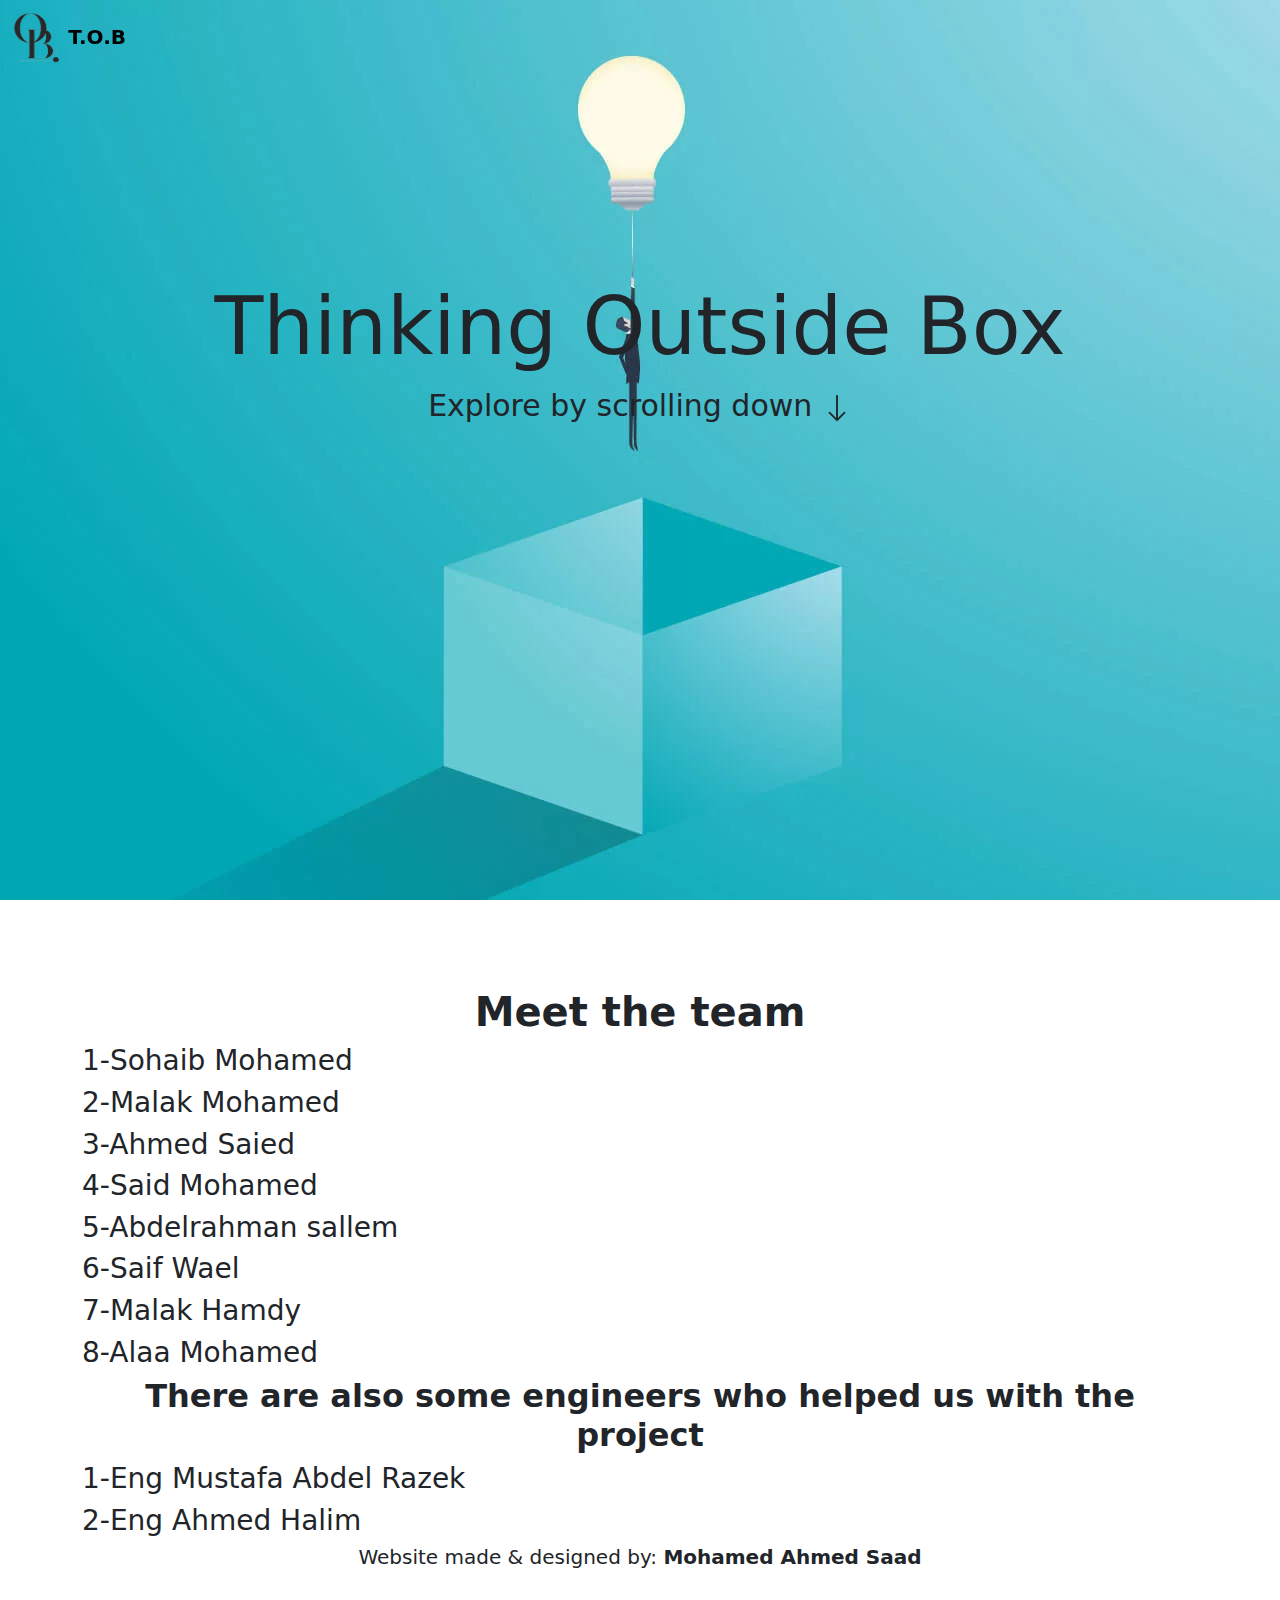
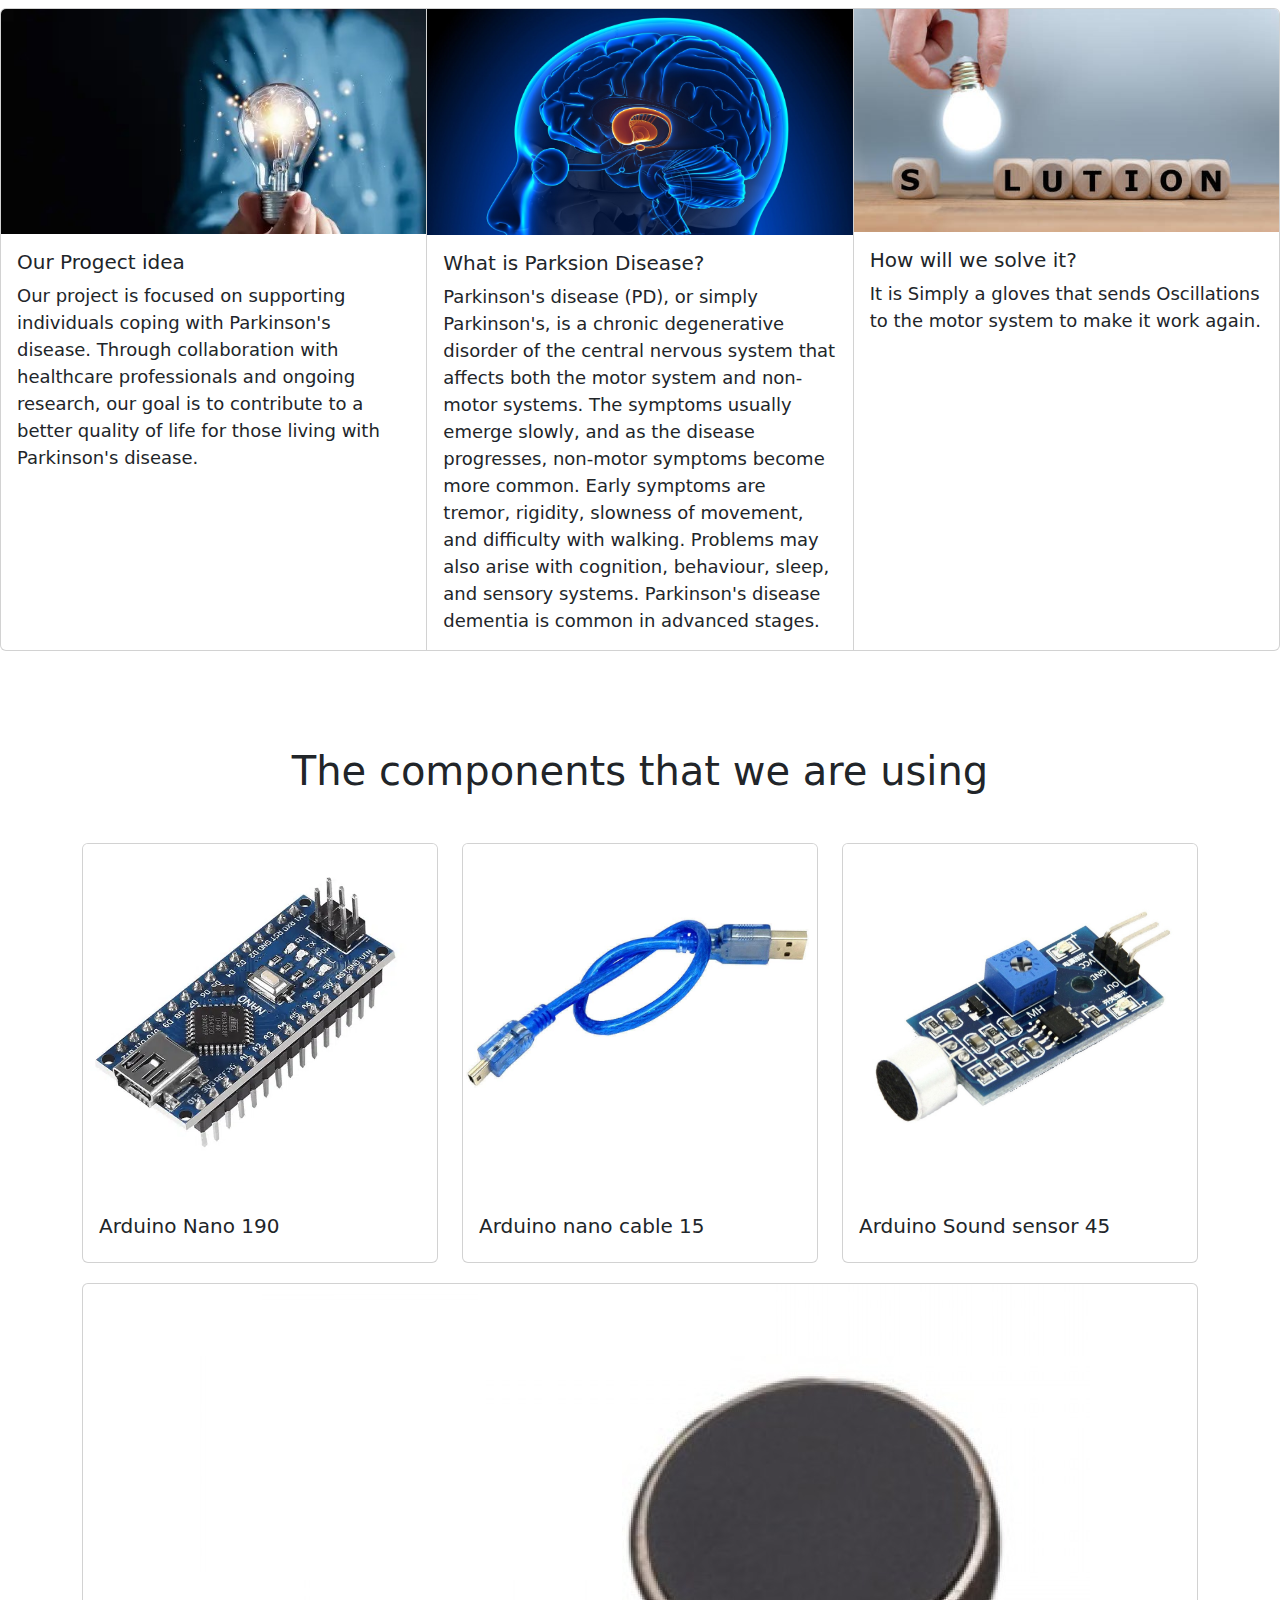
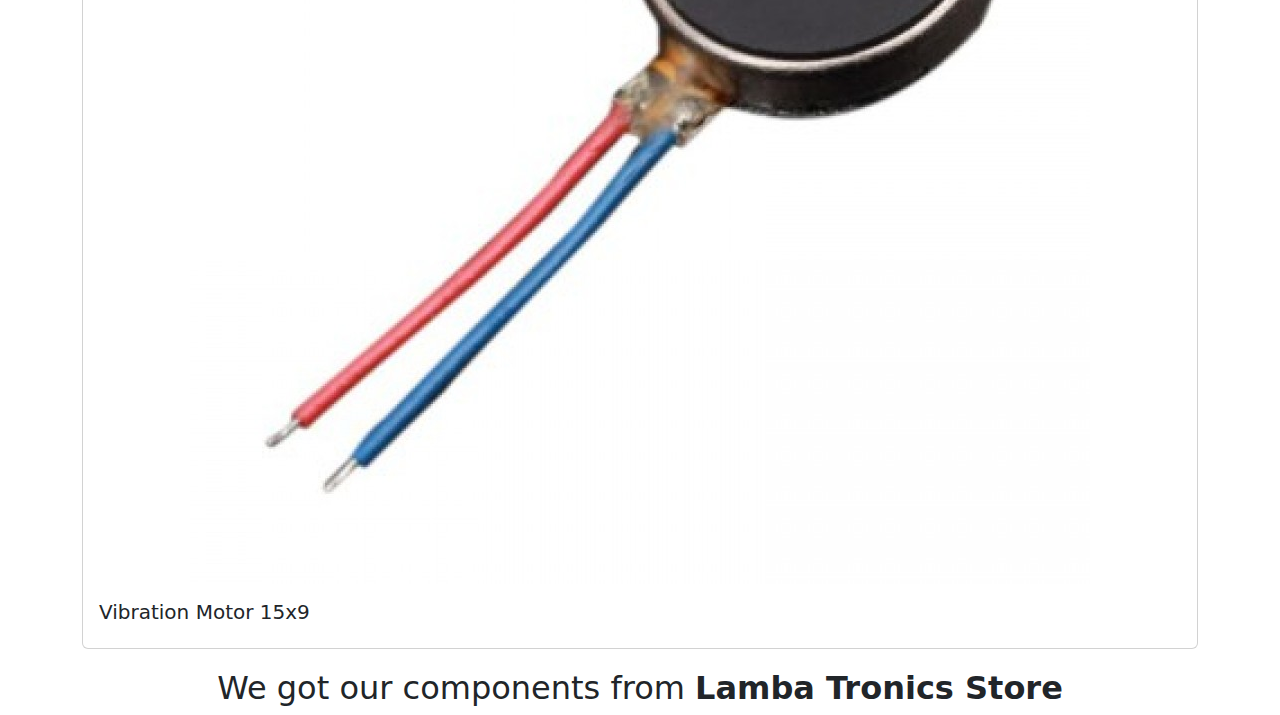
<file: index.html>
<!DOCTYPE html>
<html lang="en">

<head>
    <meta charset="UTF-8">
    <meta name="viewport" content="width=device-width, initial-scale=1.0">
    <title>Thinking Outside Box</title>
    <link rel="icon" href="assist/images/WhatsApp Image 2024-02-16 at 9.27-Photoroom.png" type="image/x-icon">
    <link rel="stylesheet" href="assist/css/bootstrap.min.css">
    <link rel="stylesheet" href="assist/css/css.css">
</head>

<body>

    <!--navbar-->
    <nav class="navbar navbar-expand-lg navbar-dark fixed-top">
        <div class="container-fluid">
            <a class="navbar-brand" href="index.html">
                <img src="assist/images/WhatsApp Image 2024-02-16 at 9.27-Photoroom.png" alt="Bootstrap" width="50" height="50">
                <b style="color: black;">T.O.B</b>
            </a>
        </div>
    </nav>

    <div class="container-fluid masthead"
        style="background-image: url('assist/images/tob.webp');">
        <div class="container color-overlay d-flex justify-content align-items-center">
            <div class="container firstmaindiv">
                <h1 style="font-size: 80px;">Thinking Outside Box</h1>
                <p style="font-size: 30px; text-align: center;">Explore by scrolling down <svg
                        xmlns="http://www.w3.org/2000/svg" width="30" height="30" fill="currentColor"
                        class="bi bi-arrow-down" viewBox="0 0 16 16">
                        <path fill-rule="evenodd"
                            d="M8 1a.5.5 0 0 1 .5.5v11.793l3.146-3.147a.5.5 0 0 1 .708.708l-4 4a.5.5 0 0 1-.708 0l-4-4a.5.5 0 0 1 .708-.708L7.5 13.293V1.5A.5.5 0 0 1 8 1" />
                    </svg></p>
            </div>
        </div>
    </div>

    <div style="margin-top: 3%; margin-bottom: 3%;" class="container-fluid">
        <div class="container">
            <h1><b>Meet the team</b></h1>
            <h3>1-Sohaib Mohamed</h3>
            <h3>2-Malak Mohamed</h3>
            <h3>3-Ahmed Saied</h3>
            <h3>4-Said Mohamed</h3>
            <h3>5-Abdelrahman sallem</h3>
            <h3>6-Saif Wael</h3>
            <h3>7-Malak Hamdy</h3>
            <h3>8-Alaa Mohamed</h3>
            <h2 style="text-align: center;"><b>There are also some engineers who helped us with the project</b></h2>
            <h3>1-Eng Mustafa Abdel Razek</h3>
            <h3>2-Eng Ahmed Halim</h3>
            <h5 style="text-align: center;">Website made & designed by: <b>Mohamed Ahmed Saad</b></h5>
        </div>
    </div>

    <div class="card-group divproject">
        <div class="card">
            <div class="zoom">
                <img src="assist/images/ideA.jpg" class="card-img-top" alt="idea">
            </div>
            <div class="card-body">
                <h5 class="card-title">Our Progect idea</h5>
                <p class="card-text">
                    Our project is focused on supporting individuals coping with Parkinson's disease. Through collaboration with healthcare professionals and ongoing research, our goal is to contribute to a better quality of life for those living with Parkinson's disease.</p>
            </div>
        </div>
        <div class="card">
            <div class="zoom">
                <img src="assist/images/deisis.jpg" class="card-img-top" alt="...">
            </div>
            <div class="card-body">
                <h5 class="card-title">What is Parksion Disease?</h5>
                <p class="card-text">Parkinson's disease (PD), or simply Parkinson's, is a chronic
                    degenerative disorder of the central nervous system that affects both the motor system and non-motor
                    systems. The symptoms usually emerge slowly, and as the disease progresses, non-motor symptoms
                    become more common. Early symptoms are tremor, rigidity, slowness of movement, and difficulty with
                    walking. Problems may also arise with cognition, behaviour, sleep, and sensory systems. Parkinson's
                    disease dementia is common in advanced stages.</p>
            </div>
        </div>
        <div class="card">
            <div class="zoom">
                <img src="assist/images/sol.jpg" class="card-img-top" alt="...">
            </div>
            <div class="card-body">
                <h5 class="card-title">How will we solve it?</h5>
                <p class="card-text">It is Simply a gloves that sends Oscillations to the motor system to make
                    it work again.</p>
            </div>
        </div>
    </div>

    <section id="packages" class="pt-5">
        <h1 class="text-center my-5">The components that we are using</h1>

        <div class="container">
            <div class="row">
                <div style="margin-bottom: 20px;" class="col-lg">
                    <div class="card">
                        <div class="zoom">
                            <img src="assist/images/arduino-nano.webp" class="card-img-top" alt="...">
                        </div>
                        <div class="card-body">
                            <h5 class="card-title">Arduino Nano 190</h5>
                        </div>
                    </div>
                </div>
                <div style="margin-bottom: 20px;" class="col-lg">
                    <div class="card">
                        <div class="zoom">
                            <img src="assist/images/cable.jpg" class="card-img-top" alt="...">
                        </div>
                        <div class="card-body">
                            <h5 class="card-title">Arduino nano cable 15</h5>
                        </div>
                    </div>
                </div>
                <div style="margin-bottom: 20px;" class="col-lg">
                    <div class="card">
                        <div class="zoom">
                            <img src="assist/images/xcluma-sound-sensor-module-sound-detection-module-arduino-other-mcu-b0716z28mw.jpg" class="card-img-top" alt="...">
                        </div>
                        <div class="card-body">
                            <h5 class="card-title">Arduino Sound sensor 45</h5>
                        </div>
                    </div>
                </div>
            </div>
        </div>
        <div class="container">
            <div class="row">
                <div style="margin-bottom: 20px;" class="col-lg">
                    <div class="card">
                        <div class="zoom">
                            <img src="assist/images/vib.jpg" class="card-img-top" alt="...">
                        </div>
                        <div class="card-body">
                            <h5 class="card-title">Vibration Motor 15x9</h5>
                        </div>
                    </div>
                </div>
            </div>
        </div>
        <div>
            <h2 style="text-align: center;">We got our components from <strong>Lamba Tronics Store</strong></h2>
        </div>
    </section>
    <script src="assist/js/bootstrap.bundle.min.js"></script>
</body>

</html>
</file>
<file: assist/css/css.css>
.masthead {
    height: 950px;
    background-position: center center;
    background-repeat: no-repeat;
    background-attachment: fixed;
    background-size: cover;
}

.nav-item a {
    color: rgb(250, 250, 250);
    border-radius: 25px;
    transition: 0.5s;
}

.nav-item a:hover {
    background-color: rgb(21, 171, 201);
    border-radius: 20px;
}

.egypt {
    margin-top: 225px;
    backdrop-filter: blur(2px); 
    border-radius: 10px;
    border:3px solid rgb(255, 255, 255);
    box-shadow: 10px 10px 60px black;
}

h1 {
    text-align: center;
}

p {
    font-size: large;
}

.zoom {
    overflow: hidden;
    margin: 0 auto;
}

.zoom img {
    width: 100%;
    transition: 0.4s all ease-in-out;
}

.zoom:hover img {
    transform: scale(1.5);
}

/* width */
::-webkit-scrollbar {
    width: 10px;
}

/* Track */
::-webkit-scrollbar-track {
    background: #f1f1f1; 
}

/* Handle */
::-webkit-scrollbar-thumb {
    background: #349fd8; 
}

/* Handle on hover */
::-webkit-scrollbar-thumb:hover {
    background: #2763b8; 
}

.main {
    margin: 270px 0px 0px;
    width: fit-content;
    display: inline-block;
    text-shadow: 50px 50px 60px #000000;
    }

@media (max-width:768) {
    .masthead {
        min-height: 50vh;
        background-position: center;
        background-size: contain;
    }
    h1 {
        font-size: calc(24.4px + 3.3vw);
    }
    .main {
        margin: 250px 0px 0px;
        width: fit-content;
        display: inline-block;
    }
}

.background {
    background-color: grey;
    border: grey;
}

.firstmaindiv {
    margin-top: 25%;
}
</file>
